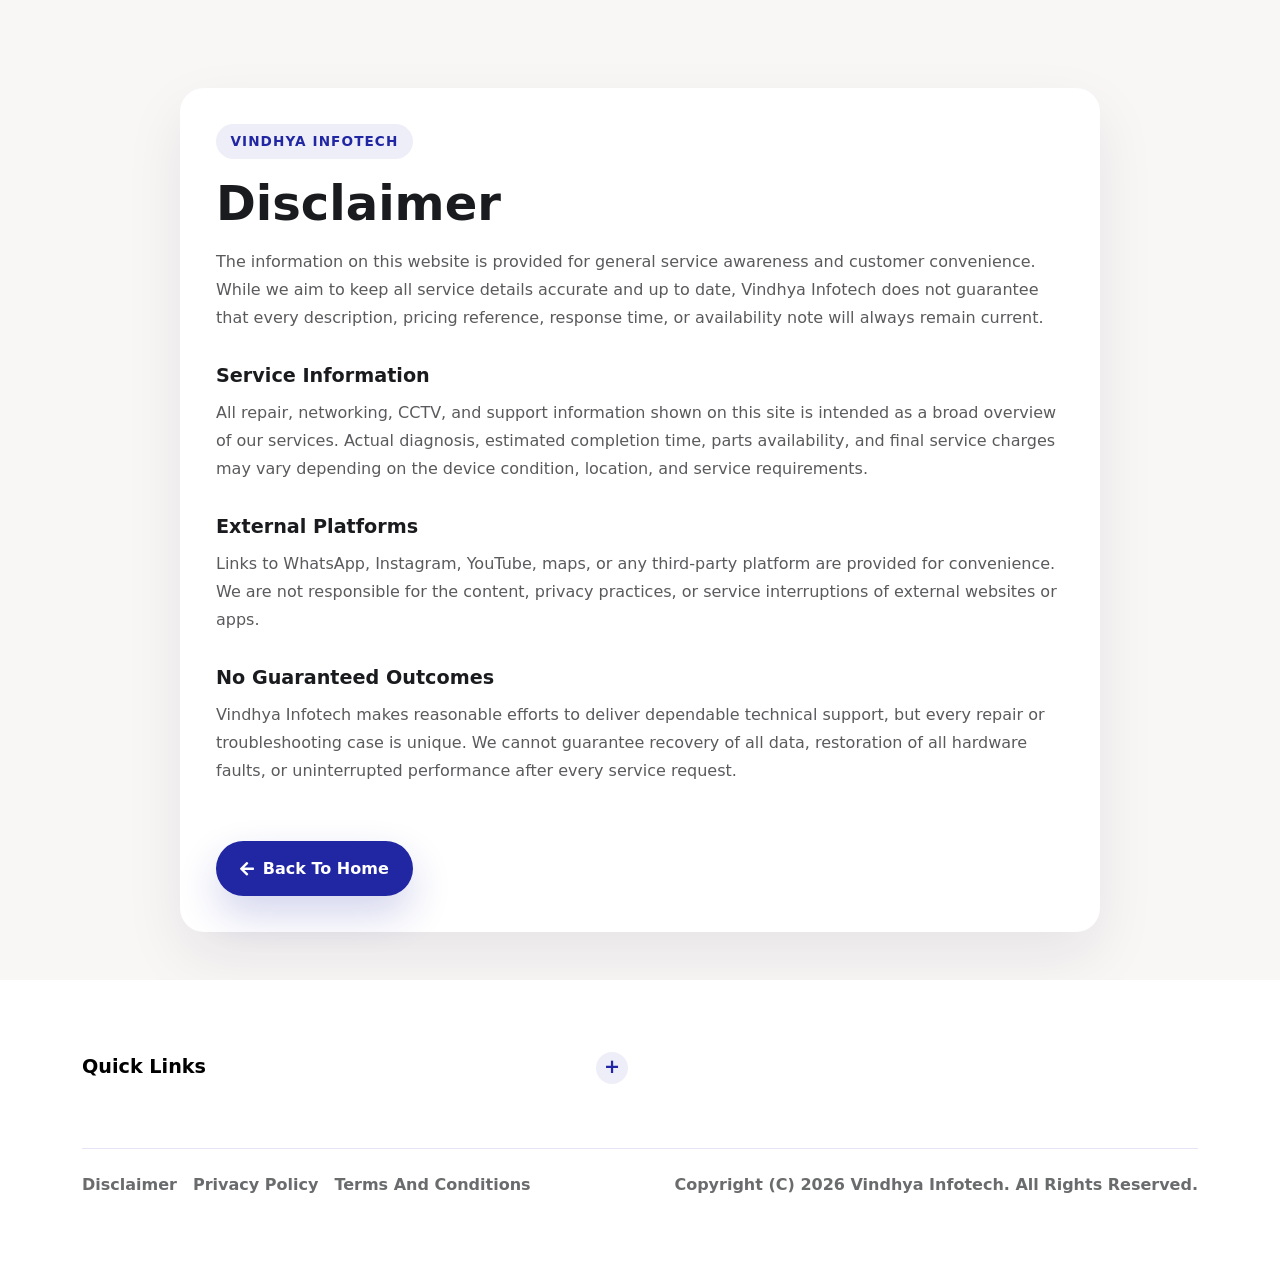
<file: disclaimer.html>
<!DOCTYPE html><html><head><title>Vindhya Infotech | Disclaimer</title><meta charset="utf-8"><meta name="viewport" content="width=device-width, initial-scale=1"><link rel="preconnect" href="https://cdn.jsdelivr.net"><link rel="preconnect" href="https://cdnjs.cloudflare.com"><link href="https://cdn.jsdelivr.net/npm/bootstrap@5.0.2/dist/css/bootstrap.min.css" rel="stylesheet" integrity="sha384-EVSTQN3/azprG1Anm3QDgpJLIm9Nao0Yz1ztcQTwFspd3yD65VohhpuuCOmLASjC" crossorigin="anonymous"><link rel="stylesheet" href="https://pro.fontawesome.com/releases/v5.10.0/css/all.css" integrity="sha384-AYmEC3Yw5cVb3ZcuHtOA93w35dYTsvhLPVnYs9eStHfGJvOvKxVfELGroGkvsg+p" crossorigin="anonymous"><link rel="stylesheet" href="main.css"></head><body><section class="legal-page"><div class="container"><div class="legal-card"><span class="legal-eyebrow">Vindhya Infotech</span><h1 class="legal-title">Disclaimer</h1><p class="legal-copy">The information on this website is provided for general service awareness and customer convenience. While we aim to keep all service details accurate and up to date, Vindhya Infotech does not guarantee that every description, pricing reference, response time, or availability note will always remain current.</p><div class="legal-section"><h2 class="legal-section-title">Service Information</h2><p class="legal-copy">All repair, networking, CCTV, and support information shown on this site is intended as a broad overview of our services. Actual diagnosis, estimated completion time, parts availability, and final service charges may vary depending on the device condition, location, and service requirements.</p></div><div class="legal-section"><h2 class="legal-section-title">External Platforms</h2><p class="legal-copy">Links to WhatsApp, Instagram, YouTube, maps, or any third-party platform are provided for convenience. We are not responsible for the content, privacy practices, or service interruptions of external websites or apps.</p></div><div class="legal-section"><h2 class="legal-section-title">No Guaranteed Outcomes</h2><p class="legal-copy">Vindhya Infotech makes reasonable efforts to deliver dependable technical support, but every repair or troubleshooting case is unique. We cannot guarantee recovery of all data, restoration of all hardware faults, or uninterrupted performance after every service request.</p></div><a class="legal-back" href="index.html"><i class="fas fa-arrow-left"></i><span>back to home</span></a></div></div></section><footer class="footer section-block"><div class="footer-content"><div class="container"><div class="row"><div class="c col-lg-6 col-md-8 col-10 mb-lg-0 mb-5" data-aos="fade-up" data-aos-delay="200"><button class="footer-toggle d-flex align-items-center justify-content-between w-100 mb-3" type="button" id="footerQuickLinksToggle" aria-expanded="false" aria-controls="footerQuickLinksMenu"><span class="footer-title mb-0">quick links</span><span class="footer-toggle-icon">+</span></button><div class="links quick-links is-collapsed" id="footerQuickLinksMenu"><a class="d-block mb-2 footer-link text-muted" href="index.html#home">home</a><a class="d-block mb-2 footer-link text-muted" href="index.html#about">about</a><a class="d-block mb-2 footer-link text-muted" href="index.html#services">services</a><a class="d-block mb-2 footer-link text-muted" href="index.html#gallery">gallery</a><a class="d-block mb-2 footer-link text-muted" href="index.html#reviews">reviews</a><a class="d-block mb-2 footer-link text-muted" href="index.html#contact">contact</a></div></div></div><div class="footer-meta mt-5 pt-4"><div class="footer-meta-links d-flex flex-column flex-md-row justify-content-between align-items-center gap-3"><div class="legal-links d-flex flex-wrap justify-content-center gap-3"><a class="footer-meta-link" href="disclaimer.html">disclaimer</a><a class="footer-meta-link" href="privacy-policy.html">privacy policy</a><a class="footer-meta-link" href="terms-and-conditions.html">terms and conditions</a></div><p class="footer-copy mb-0">Copyright (c) 2026 Vindhya Infotech. All rights reserved.</p></div></div></div></div></footer><script src="./script.js" defer></script></body></html>
</file>
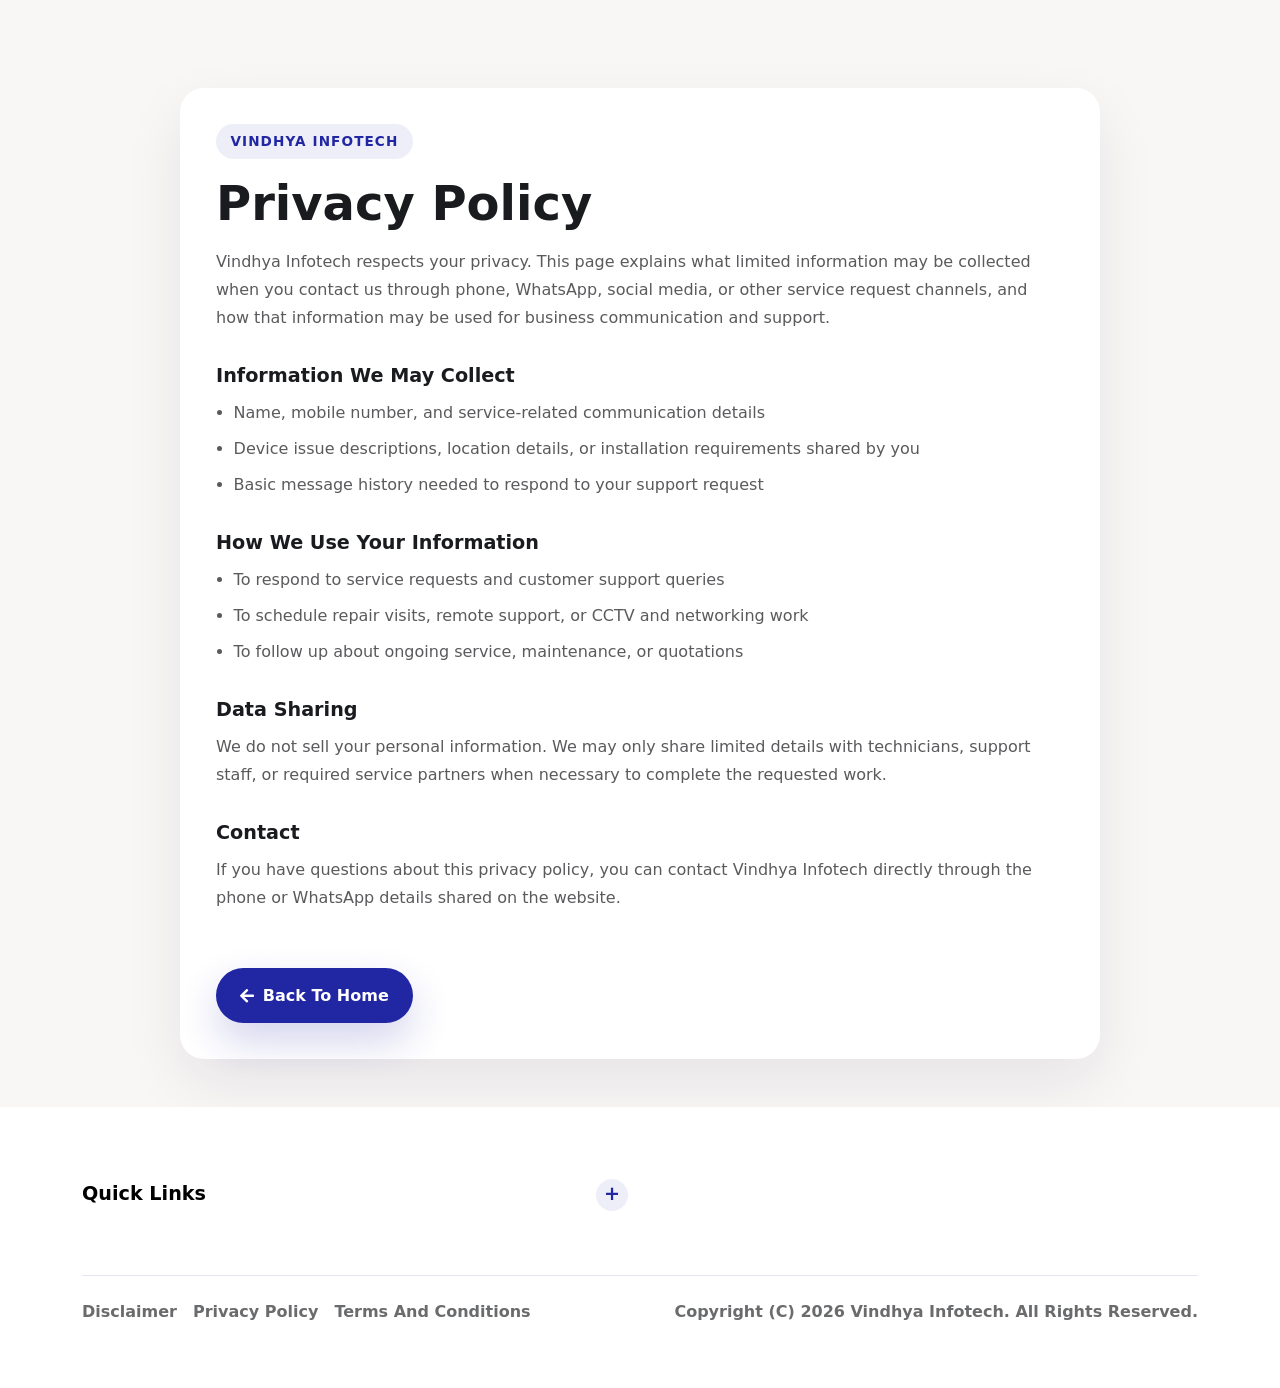
<file: privacy-policy.html>
<!DOCTYPE html><html><head><title>Vindhya Infotech | Privacy Policy</title><meta charset="utf-8"><meta name="viewport" content="width=device-width, initial-scale=1"><link rel="preconnect" href="https://cdn.jsdelivr.net"><link rel="preconnect" href="https://cdnjs.cloudflare.com"><link href="https://cdn.jsdelivr.net/npm/bootstrap@5.0.2/dist/css/bootstrap.min.css" rel="stylesheet" integrity="sha384-EVSTQN3/azprG1Anm3QDgpJLIm9Nao0Yz1ztcQTwFspd3yD65VohhpuuCOmLASjC" crossorigin="anonymous"><link rel="stylesheet" href="https://pro.fontawesome.com/releases/v5.10.0/css/all.css" integrity="sha384-AYmEC3Yw5cVb3ZcuHtOA93w35dYTsvhLPVnYs9eStHfGJvOvKxVfELGroGkvsg+p" crossorigin="anonymous"><link rel="stylesheet" href="main.css"></head><body><section class="legal-page"><div class="container"><div class="legal-card"><span class="legal-eyebrow">Vindhya Infotech</span><h1 class="legal-title">Privacy Policy</h1><p class="legal-copy">Vindhya Infotech respects your privacy. This page explains what limited information may be collected when you contact us through phone, WhatsApp, social media, or other service request channels, and how that information may be used for business communication and support.</p><div class="legal-section"><h2 class="legal-section-title">Information We May Collect</h2><ul class="legal-list"><li>Name, mobile number, and service-related communication details</li><li>Device issue descriptions, location details, or installation requirements shared by you</li><li>Basic message history needed to respond to your support request</li></ul></div><div class="legal-section"><h2 class="legal-section-title">How We Use Your Information</h2><ul class="legal-list"><li>To respond to service requests and customer support queries</li><li>To schedule repair visits, remote support, or CCTV and networking work</li><li>To follow up about ongoing service, maintenance, or quotations</li></ul></div><div class="legal-section"><h2 class="legal-section-title">Data Sharing</h2><p class="legal-copy">We do not sell your personal information. We may only share limited details with technicians, support staff, or required service partners when necessary to complete the requested work.</p></div><div class="legal-section"><h2 class="legal-section-title">Contact</h2><p class="legal-copy">If you have questions about this privacy policy, you can contact Vindhya Infotech directly through the phone or WhatsApp details shared on the website.</p></div><a class="legal-back" href="index.html"><i class="fas fa-arrow-left"></i><span>back to home</span></a></div></div></section><footer class="footer section-block"><div class="footer-content"><div class="container"><div class="row"><div class="c col-lg-6 col-md-8 col-10 mb-lg-0 mb-5" data-aos="fade-up" data-aos-delay="200"><button class="footer-toggle d-flex align-items-center justify-content-between w-100 mb-3" type="button" id="footerQuickLinksToggle" aria-expanded="false" aria-controls="footerQuickLinksMenu"><span class="footer-title mb-0">quick links</span><span class="footer-toggle-icon">+</span></button><div class="links quick-links is-collapsed" id="footerQuickLinksMenu"><a class="d-block mb-2 footer-link text-muted" href="index.html#home">home</a><a class="d-block mb-2 footer-link text-muted" href="index.html#about">about</a><a class="d-block mb-2 footer-link text-muted" href="index.html#services">services</a><a class="d-block mb-2 footer-link text-muted" href="index.html#gallery">gallery</a><a class="d-block mb-2 footer-link text-muted" href="index.html#reviews">reviews</a><a class="d-block mb-2 footer-link text-muted" href="index.html#contact">contact</a></div></div></div><div class="footer-meta mt-5 pt-4"><div class="footer-meta-links d-flex flex-column flex-md-row justify-content-between align-items-center gap-3"><div class="legal-links d-flex flex-wrap justify-content-center gap-3"><a class="footer-meta-link" href="disclaimer.html">disclaimer</a><a class="footer-meta-link" href="privacy-policy.html">privacy policy</a><a class="footer-meta-link" href="terms-and-conditions.html">terms and conditions</a></div><p class="footer-copy mb-0">Copyright (c) 2026 Vindhya Infotech. All rights reserved.</p></div></div></div></div></footer><script src="./script.js" defer></script></body></html>
</file>
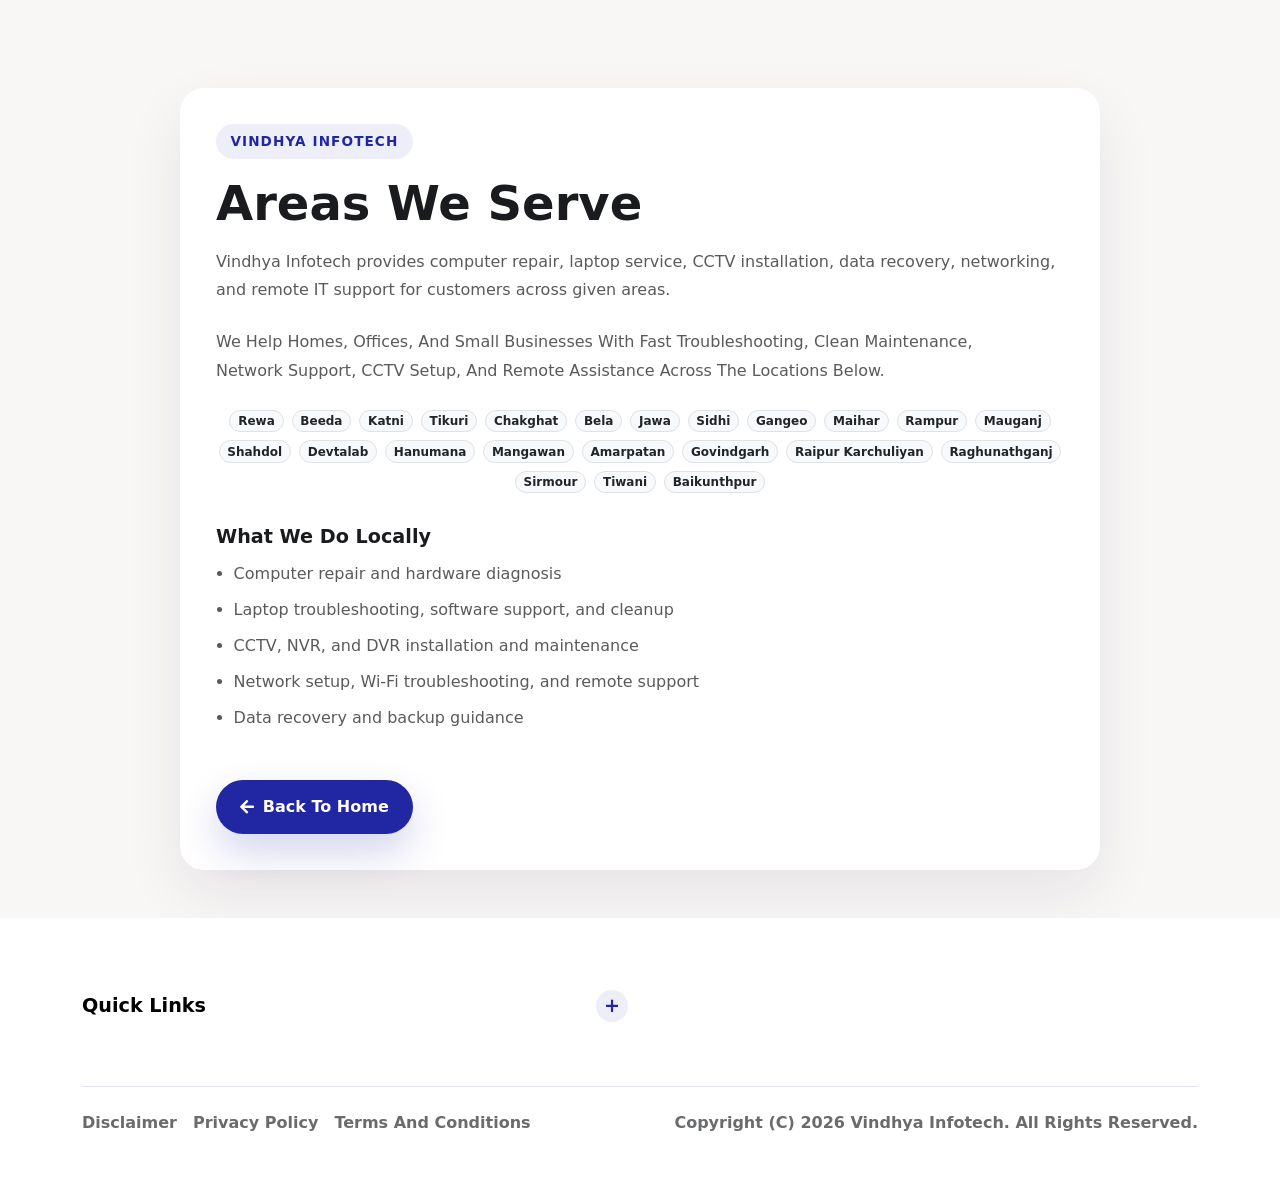
<file: service-areas.html>
<!DOCTYPE html>
<html lang="en">
<head>
  <meta charset="utf-8">
  <meta name="viewport" content="width=device-width, initial-scale=1">
  <title>Vindhya Infotech | Areas We Serve in Madhya Pradesh</title>
  <meta name="description" content="Vindhya Infotech provides computer repair, laptop service, CCTV installation, data recovery, networking, and remote IT support across given area.">
  <meta name="keywords" content="computer repair Rewa, laptop service Sidhi, CCTV installation Katni, data recovery Mauganj, remote IT support Shahdol, local computer repair Madhya Pradesh">
  <meta name="geo.region" content="IN-MP">
  <meta name="geo.placename" content="Rewa, Madhya Pradesh, India">
  <link rel="canonical" href="https://www.vindhyainfotech.in/service-areas.html">
  <link rel="preconnect" href="https://cdn.jsdelivr.net">
  <link rel="preconnect" href="https://cdnjs.cloudflare.com">
  <link href="https://cdn.jsdelivr.net/npm/bootstrap@5.0.2/dist/css/bootstrap.min.css" rel="stylesheet" integrity="sha384-EVSTQN3/azprG1Anm3QDgpJLIm9Nao0Yz1ztcQTwFspd3yD65VohhpuuCOmLASjC" crossorigin="anonymous">
  <link rel="stylesheet" href="https://pro.fontawesome.com/releases/v5.10.0/css/all.css" integrity="sha384-AYmEC3Yw5cVb3ZcuHtOA93w35dYTsvhLPVnYs9eStHfGJvOvKxVfELGroGkvsg+p" crossorigin="anonymous">
  <link rel="stylesheet" href="main.css">
</head>
<body>
  <section class="legal-page service-areas-page">
    <div class="container">
      <div class="legal-card">
        <span class="legal-eyebrow">Vindhya Infotech</span>
        <h1 class="legal-title">Areas We Serve</h1>
        <p class="legal-copy">Vindhya Infotech provides computer repair, laptop service, CCTV installation, data recovery, networking, and remote IT support for customers across given areas.</p>
        <p class="service-areas-copy mb-4">We help homes, offices, and small businesses with fast troubleshooting, clean maintenance, network support, CCTV setup, and remote assistance across the locations below.</p>
        <div class="d-flex flex-wrap justify-content-center gap-2">
          <span class="badge rounded-pill bg-light text-dark border">Rewa</span>
          <span class="badge rounded-pill bg-light text-dark border">Beeda</span>
          <span class="badge rounded-pill bg-light text-dark border">Katni</span>
          <span class="badge rounded-pill bg-light text-dark border">Tikuri</span>
          <span class="badge rounded-pill bg-light text-dark border">Chakghat</span>
          <span class="badge rounded-pill bg-light text-dark border">Bela</span>
          <span class="badge rounded-pill bg-light text-dark border">Jawa</span>
          <span class="badge rounded-pill bg-light text-dark border">Sidhi</span>
          <span class="badge rounded-pill bg-light text-dark border">Gangeo</span>
          <span class="badge rounded-pill bg-light text-dark border">Maihar</span>
          <span class="badge rounded-pill bg-light text-dark border">Rampur</span>
          <span class="badge rounded-pill bg-light text-dark border">Mauganj</span>
          <span class="badge rounded-pill bg-light text-dark border">Shahdol</span>
          <span class="badge rounded-pill bg-light text-dark border">Devtalab</span>
          <span class="badge rounded-pill bg-light text-dark border">Hanumana</span>
          <span class="badge rounded-pill bg-light text-dark border">Mangawan</span>
          <span class="badge rounded-pill bg-light text-dark border">Amarpatan</span>
          <span class="badge rounded-pill bg-light text-dark border">Govindgarh</span>
          <span class="badge rounded-pill bg-light text-dark border">Raipur Karchuliyan</span>
          <span class="badge rounded-pill bg-light text-dark border">Raghunathganj</span>
	  <span class="badge rounded-pill bg-light text-dark border">Sirmour</span>
	  <span class="badge rounded-pill bg-light text-dark border">tiwani</span>
	  <span class="badge rounded-pill bg-light text-dark border">baikunthpur</span>
        </div>
        <div class="legal-section">
          <h2 class="legal-section-title">What We Do Locally</h2>
          <ul class="legal-list">
            <li>Computer repair and hardware diagnosis</li>
            <li>Laptop troubleshooting, software support, and cleanup</li>
            <li>CCTV, NVR, and DVR installation and maintenance</li>
            <li>Network setup, Wi-Fi troubleshooting, and remote support</li>
            <li>Data recovery and backup guidance</li>
          </ul>
        </div>
        <a class="legal-back" href="index.html"><i class="fas fa-arrow-left"></i><span>back to home</span></a>
      </div>
    </div>
  </section>
  <footer class="footer section-block">
    <div class="footer-content">
      <div class="container">
        <div class="row">
          <div class="c col-lg-6 col-md-8 col-10 mb-lg-0 mb-5" data-aos="fade-up" data-aos-delay="200">
            <button class="footer-toggle d-flex align-items-center justify-content-between w-100 mb-3" type="button" id="footerQuickLinksToggle" aria-expanded="false" aria-controls="footerQuickLinksMenu"><span class="footer-title mb-0">quick links</span><span class="footer-toggle-icon">+</span></button>
            <div class="links quick-links is-collapsed" id="footerQuickLinksMenu">
              <a class="d-block mb-2 footer-link text-muted" href="index.html#home">home</a>
              <a class="d-block mb-2 footer-link text-muted" href="index.html#about">about</a>
              <a class="d-block mb-2 footer-link text-muted" href="index.html#services">services</a>
              <a class="d-block mb-2 footer-link text-muted" href="service-areas.html">service areas</a>
              <a class="d-block mb-2 footer-link text-muted" href="index.html#gallery">gallery</a>
              <a class="d-block mb-2 footer-link text-muted" href="index.html#reviews">reviews</a>
              <a class="d-block mb-2 footer-link text-muted" href="index.html#contact">contact</a>
            </div>
          </div>
        </div>
        <div class="footer-meta mt-5 pt-4">
          <div class="footer-meta-links d-flex flex-column flex-md-row justify-content-between align-items-center gap-3">
            <div class="legal-links d-flex flex-wrap justify-content-center gap-3">
              <a class="footer-meta-link" href="disclaimer.html">disclaimer</a>
              <a class="footer-meta-link" href="privacy-policy.html">privacy policy</a>
              <a class="footer-meta-link" href="terms-and-conditions.html">terms and conditions</a>
            </div>
            <p class="footer-copy mb-0">Copyright (c) 2026 Vindhya Infotech. All rights reserved.</p>
          </div>
        </div>
      </div>
    </div>
  </footer>
  <script src="./script.js" defer></script>
</body>
</html>
</file>
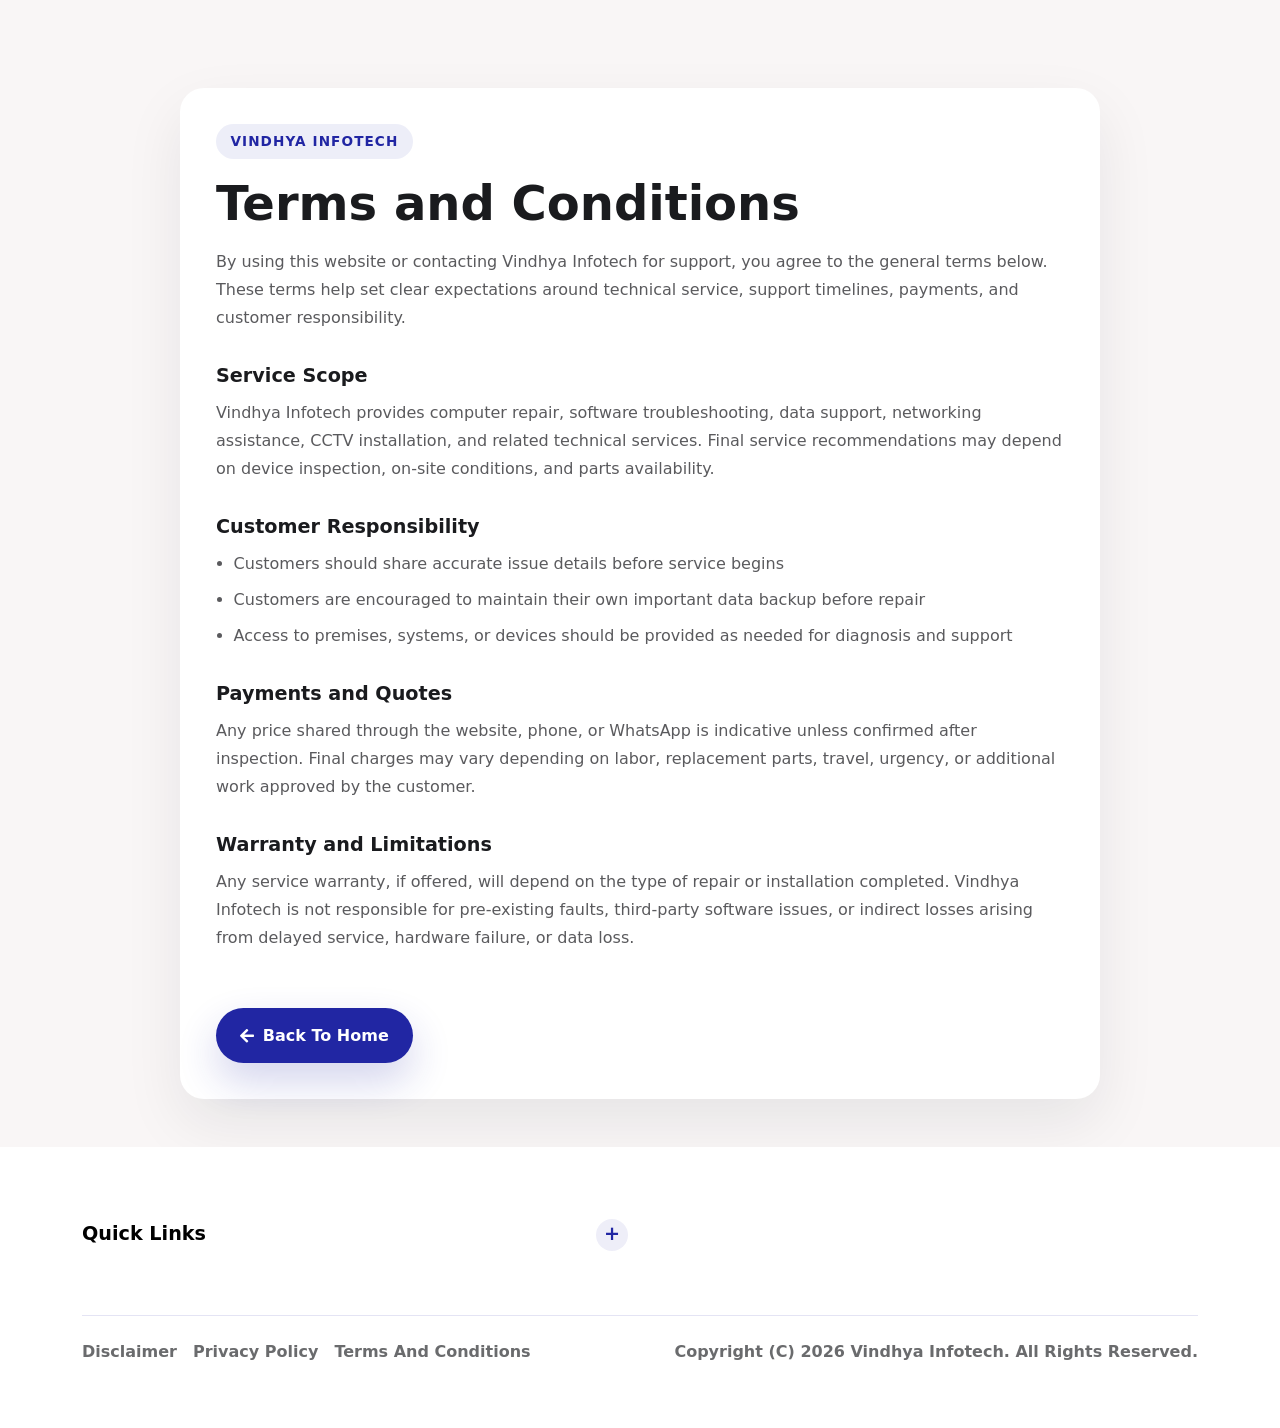
<file: terms-and-conditions.html>
<!DOCTYPE html><html><head><title>Vindhya Infotech | Terms and Conditions</title><meta charset="utf-8"><meta name="viewport" content="width=device-width, initial-scale=1"><link rel="preconnect" href="https://cdn.jsdelivr.net"><link rel="preconnect" href="https://cdnjs.cloudflare.com"><link href="https://cdn.jsdelivr.net/npm/bootstrap@5.0.2/dist/css/bootstrap.min.css" rel="stylesheet" integrity="sha384-EVSTQN3/azprG1Anm3QDgpJLIm9Nao0Yz1ztcQTwFspd3yD65VohhpuuCOmLASjC" crossorigin="anonymous"><link rel="stylesheet" href="https://pro.fontawesome.com/releases/v5.10.0/css/all.css" integrity="sha384-AYmEC3Yw5cVb3ZcuHtOA93w35dYTsvhLPVnYs9eStHfGJvOvKxVfELGroGkvsg+p" crossorigin="anonymous"><link rel="stylesheet" href="main.css"></head><body><section class="legal-page"><div class="container"><div class="legal-card"><span class="legal-eyebrow">Vindhya Infotech</span><h1 class="legal-title">Terms and Conditions</h1><p class="legal-copy">By using this website or contacting Vindhya Infotech for support, you agree to the general terms below. These terms help set clear expectations around technical service, support timelines, payments, and customer responsibility.</p><div class="legal-section"><h2 class="legal-section-title">Service Scope</h2><p class="legal-copy">Vindhya Infotech provides computer repair, software troubleshooting, data support, networking assistance, CCTV installation, and related technical services. Final service recommendations may depend on device inspection, on-site conditions, and parts availability.</p></div><div class="legal-section"><h2 class="legal-section-title">Customer Responsibility</h2><ul class="legal-list"><li>Customers should share accurate issue details before service begins</li><li>Customers are encouraged to maintain their own important data backup before repair</li><li>Access to premises, systems, or devices should be provided as needed for diagnosis and support</li></ul></div><div class="legal-section"><h2 class="legal-section-title">Payments and Quotes</h2><p class="legal-copy">Any price shared through the website, phone, or WhatsApp is indicative unless confirmed after inspection. Final charges may vary depending on labor, replacement parts, travel, urgency, or additional work approved by the customer.</p></div><div class="legal-section"><h2 class="legal-section-title">Warranty and Limitations</h2><p class="legal-copy">Any service warranty, if offered, will depend on the type of repair or installation completed. Vindhya Infotech is not responsible for pre-existing faults, third-party software issues, or indirect losses arising from delayed service, hardware failure, or data loss.</p></div><a class="legal-back" href="index.html"><i class="fas fa-arrow-left"></i><span>back to home</span></a></div></div></section><footer class="footer section-block"><div class="footer-content"><div class="container"><div class="row"><div class="c col-lg-6 col-md-8 col-10 mb-lg-0 mb-5" data-aos="fade-up" data-aos-delay="200"><button class="footer-toggle d-flex align-items-center justify-content-between w-100 mb-3" type="button" id="footerQuickLinksToggle" aria-expanded="false" aria-controls="footerQuickLinksMenu"><span class="footer-title mb-0">quick links</span><span class="footer-toggle-icon">+</span></button><div class="links quick-links is-collapsed" id="footerQuickLinksMenu"><a class="d-block mb-2 footer-link text-muted" href="index.html#home">home</a><a class="d-block mb-2 footer-link text-muted" href="index.html#about">about</a><a class="d-block mb-2 footer-link text-muted" href="index.html#services">services</a><a class="d-block mb-2 footer-link text-muted" href="index.html#gallery">gallery</a><a class="d-block mb-2 footer-link text-muted" href="index.html#reviews">reviews</a><a class="d-block mb-2 footer-link text-muted" href="index.html#contact">contact</a></div></div></div><div class="footer-meta mt-5 pt-4"><div class="footer-meta-links d-flex flex-column flex-md-row justify-content-between align-items-center gap-3"><div class="legal-links d-flex flex-wrap justify-content-center gap-3"><a class="footer-meta-link" href="disclaimer.html">disclaimer</a><a class="footer-meta-link" href="privacy-policy.html">privacy policy</a><a class="footer-meta-link" href="terms-and-conditions.html">terms and conditions</a></div><p class="footer-copy mb-0">Copyright (c) 2026 Vindhya Infotech. All rights reserved.</p></div></div></div></div></footer><script src="./script.js" defer></script></body></html>
</file>
<file: main.css>
@media (max-width:992px){.section-block{padding:3.25rem 0}.hero{padding:6.5rem 0 3.5rem}.hero .container .hero-content{min-height:auto}.hero .container .hero-content .content .hero-stats .hero-stat{min-width:135px}.header .header-content .container .header-navbar .right-side{display:none}.hero .container .hero-content .content{font-size:2rem}.about .about-content .container .row .c .right-side .about-desc{font-size:.9rem;line-height:1.5rem}.about .about-content .container .row .c .right-side .about-title{font-size:1.5rem}}@media (max-width:768px){.section-block{padding:2.75rem 0}.hero{padding:6.75rem 0 3rem}.hero .container .hero-content .content{font-size:1.5rem}.hero .container .hero-content .content .hero-copy{font-size:.95rem;line-height:1.65rem}.hero .container .hero-content .content .hero-stats{gap:.75rem!important;margin-top:2rem!important}.hero .container .hero-content .content .hero-stats .hero-stat{min-width:calc(50% - .75rem);padding:.9rem 1rem}.hero .container .hero-content .content .btn-down{margin-top:1.5rem}.about .about-content .container .row .c .right-side .about-desc{font-size:1rem}.righted-header{width:50%}}@media (max-width:576px){.hero{padding:6.5rem 0 2.75rem}.hero .container .hero-content .content .hero-stats .hero-stat{min-width:100%}}@keyframes animation-down{0%{opacity:1;transform:scale(1)}100%{opacity:.1;transform:scale(.5);transform:translateY(10px)}}*{margin:0;padding:0;-webkit-box-sizing:border-box;box-sizing:border-box;text-transform:capitalize;list-style:none}html{scroll-behavior:smooth}div[id],footer[id],section[id]{scroll-margin-top:96px}a{text-decoration:none;color:#000;font-weight:bolder;-webkit-transition:color .25s ease,opacity .25s ease,background-color .25s ease,-webkit-transform .25s ease,-webkit-box-shadow .25s ease;transition:color .25s ease,opacity .25s ease,background-color .25s ease,-webkit-transform .25s ease,-webkit-box-shadow .25s ease;transition:color .25s ease,opacity .25s ease,transform .25s ease,background-color .25s ease,box-shadow .25s ease;transition:color .25s ease,opacity .25s ease,transform .25s ease,background-color .25s ease,box-shadow .25s ease,-webkit-transform .25s ease,-webkit-box-shadow .25s ease}body{background-color:#f9f6f6;position:relative;overflow-x:hidden}body.menu-open{overflow:hidden}.header-anchor{color:#f9f6f6}.header-anchor:hover{color:#2126a3}.section-title{font-weight:900;color:#1a1b1e;margin-bottom:2.5rem!important}.section-block{padding:4rem 0}.section-block:first-of-type{padding-top:4.5rem}img{max-width:100%;height:auto}.bar,.btn,.card,.hero-stat,button,input,textarea{-webkit-transition:background-color .25s ease,color .25s ease,border-color .25s ease,-webkit-transform .25s ease,-webkit-box-shadow .25s ease;transition:background-color .25s ease,color .25s ease,border-color .25s ease,-webkit-transform .25s ease,-webkit-box-shadow .25s ease;transition:transform .25s ease,box-shadow .25s ease,background-color .25s ease,color .25s ease,border-color .25s ease;transition:transform .25s ease,box-shadow .25s ease,background-color .25s ease,color .25s ease,border-color .25s ease,-webkit-transform .25s ease,-webkit-box-shadow .25s ease}.page-progress{position:fixed;right:1.25rem;bottom:1.25rem;width:4rem;height:4rem;display:-webkit-inline-box;display:-ms-inline-flexbox;display:inline-flex;-webkit-box-align:center;-ms-flex-align:center;align-items:center;-webkit-box-pack:center;-ms-flex-pack:center;justify-content:center;border:0;border-radius:50%;background:0 0;z-index:10040;cursor:pointer}.page-progress .page-progress-ring{position:absolute;inset:0;border-radius:50%;background:conic-gradient(#2126a3 0deg,rgba(33,38,163,.16) 0deg)}.page-progress .page-progress-label{width:3rem;height:3rem;display:-webkit-inline-box;display:-ms-inline-flexbox;display:inline-flex;-webkit-box-align:center;-ms-flex-align:center;align-items:center;-webkit-box-pack:center;-ms-flex-pack:center;justify-content:center;border-radius:50%;background-color:#111827;position:relative;z-index:1;-webkit-box-shadow:0 18px 40px rgba(17,24,39,.28);box-shadow:0 18px 40px rgba(17,24,39,.28)}.page-progress .page-progress-label i{color:#fff;font-size:1rem;line-height:1}.page-progress:hover .page-progress-label{-webkit-transform:translateY(-4px) scale(1.03);transform:translateY(-4px) scale(1.03);-webkit-box-shadow:0 22px 45px rgba(17,24,39,.34);box-shadow:0 22px 45px rgba(17,24,39,.34)}.legal-page{min-height:100vh;padding:5.5rem 0 3rem}.legal-page .legal-card{max-width:920px;margin:0 auto;padding:2.25rem;border-radius:1.5rem;background-color:#fff;-webkit-box-shadow:0 24px 60px rgba(17,24,39,.08);box-shadow:0 24px 60px rgba(17,24,39,.08)}.legal-page .legal-eyebrow{display:inline-block;margin-bottom:1rem;padding:.45rem .9rem;border-radius:999px;background-color:rgba(33,38,163,.08);color:#2126a3;font-size:.85rem;font-weight:800;letter-spacing:.08em;text-transform:uppercase}.legal-page .legal-title{margin-bottom:1rem;font-size:clamp(2rem,4vw,3rem);font-weight:900;color:#1a1b1e;text-transform:none}.legal-page .legal-copy{margin-bottom:1.5rem;color:rgba(26,27,30,.72);line-height:1.75;text-transform:none}.legal-page .legal-section{margin-top:2rem}.legal-page .legal-section-title{margin-bottom:.75rem;font-size:1.2rem;font-weight:800;color:#1a1b1e;text-transform:none}.legal-page .legal-list{padding-left:1.1rem;color:rgba(26,27,30,.72);line-height:1.75}.legal-page .legal-list li{margin-bottom:.5rem;list-style:disc;text-transform:none}.legal-page .legal-back{display:-webkit-inline-box;display:-ms-inline-flexbox;display:inline-flex;-webkit-box-align:center;-ms-flex-align:center;align-items:center;gap:.55rem;margin-top:2rem;padding:.95rem 1.5rem;border-radius:999px;background-color:#2126a3;color:#fff;-webkit-box-shadow:0 18px 40px rgba(33,38,163,.2);box-shadow:0 18px 40px rgba(33,38,163,.2)}@media (max-width:992px){.section-block{padding:3.25rem 0}.hero{padding:6.5rem 0 3.5rem}.hero .container .hero-content{min-height:auto}.hero .container .hero-content .content .hero-stats .hero-stat{min-width:135px}.header .header-content .container .header-navbar .right-side{display:none}.hero .container .hero-content .content{font-size:2rem}.about .about-content .container .row .c .right-side .about-desc{font-size:.9rem;line-height:1.5rem}.about .about-content .container .row .c .right-side .about-title{font-size:1.5rem}}@media (max-width:768px){.section-block{padding:2.75rem 0}.hero{padding:6.75rem 0 3rem}.hero .container .hero-content .content{font-size:1.5rem}.hero .container .hero-content .content .hero-copy{font-size:.95rem;line-height:1.65rem}.hero .container .hero-content .content .hero-stats{gap:.75rem!important;margin-top:2rem!important}.hero .container .hero-content .content .hero-stats .hero-stat{min-width:calc(50% - .75rem);padding:.9rem 1rem}.hero .container .hero-content .content .btn-down{margin-top:1.5rem}.about .about-content .container .row .c .right-side .about-desc{font-size:1rem}.righted-header{width:50%}}@media (max-width:576px){.hero{padding:6.5rem 0 2.75rem}.hero .container .hero-content .content .hero-stats .hero-stat{min-width:100%}}@keyframes animation-down{0%{opacity:1;transform:scale(1)}100%{opacity:.1;transform:scale(.5);transform:translateY(10px)}}.section-about .about-content .container .row .c .right-side .about-title{font-size:2rem;font-weight:bolder;color:grey;padding-top:10px}.section-about .about-content .container .row .c .right-side .about-desc{line-height:1.8rem;font-weight:700;background-color:#2126a3;font-size:1.05rem;color:#fff}@media (max-width:992px){.section-block{padding:3.25rem 0}.hero{padding:6.5rem 0 3.5rem}.hero .container .hero-content{min-height:auto}.hero .container .hero-content .content .hero-stats .hero-stat{min-width:135px}.header .header-content .container .header-navbar .right-side{display:none}.hero .container .hero-content .content{font-size:2rem}.about .about-content .container .row .c .right-side .about-desc{font-size:.9rem;line-height:1.5rem}.about .about-content .container .row .c .right-side .about-title{font-size:1.5rem}}@media (max-width:768px){.section-block{padding:2.75rem 0}.hero{padding:6.75rem 0 3rem}.hero .container .hero-content .content{font-size:1.5rem}.hero .container .hero-content .content .hero-copy{font-size:.95rem;line-height:1.65rem}.hero .container .hero-content .content .hero-stats{gap:.75rem!important;margin-top:2rem!important}.hero .container .hero-content .content .hero-stats .hero-stat{min-width:calc(50% - .75rem);padding:.9rem 1rem}.hero .container .hero-content .content .btn-down{margin-top:1.5rem}.about .about-content .container .row .c .right-side .about-desc{font-size:1rem}.righted-header{width:50%}}@media (max-width:576px){.hero{padding:6.5rem 0 2.75rem}.hero .container .hero-content .content .hero-stats .hero-stat{min-width:100%}}@keyframes animation-down{0%{opacity:1;transform:scale(1)}100%{opacity:.1;transform:scale(.5);transform:translateY(10px)}}.section-contact .contact-content .container .row .c .contact-card{border-radius:1.3rem;background:-webkit-gradient(linear,left top,left bottom,from(rgba(33,38,163,.05)),to(rgba(33,38,163,.02)));background:linear-gradient(180deg,rgba(33,38,163,.05),rgba(33,38,163,.02));border:1px solid rgba(33,38,163,.1);-webkit-box-shadow:0 20px 45px rgba(33,38,163,.08);box-shadow:0 20px 45px rgba(33,38,163,.08)}.section-contact .contact-content .container .row .c .contact-card .contact-eyebrow{font-weight:700;font-size:.9rem;letter-spacing:.08em;text-transform:uppercase;color:#2126a3}.section-contact .contact-content .container .row .c .contact-card .contact-title{font-size:2rem;font-weight:900;color:#1a1b1e;line-height:1.3}.section-contact .contact-content .container .row .c .contact-card .contact-copy{color:rgba(26,27,30,.72);line-height:1.8rem}.section-contact .contact-content .container .row .c .contact-card .contact-actions .contact-action{min-width:11rem;font-weight:700;border-radius:999px}.section-contact .contact-content .container .row .c .contact-card .contact-points p{color:rgba(26,27,30,.76);line-height:1.7rem}.section-contact .contact-content .container .row .c .contact-card .contact-points .fas{color:#16a34a}@media (max-width:992px){.section-block{padding:3.25rem 0}.hero{padding:6.5rem 0 3.5rem}.hero .container .hero-content{min-height:auto}.hero .container .hero-content .content .hero-stats .hero-stat{min-width:135px}.header .header-content .container .header-navbar .right-side{display:none}.hero .container .hero-content .content{font-size:2rem}.about .about-content .container .row .c .right-side .about-desc{font-size:.9rem;line-height:1.5rem}.about .about-content .container .row .c .right-side .about-title{font-size:1.5rem}}@media (max-width:768px){.section-block{padding:2.75rem 0}.hero{padding:6.75rem 0 3rem}.hero .container .hero-content .content{font-size:1.5rem}.hero .container .hero-content .content .hero-copy{font-size:.95rem;line-height:1.65rem}.hero .container .hero-content .content .hero-stats{gap:.75rem!important;margin-top:2rem!important}.hero .container .hero-content .content .hero-stats .hero-stat{min-width:calc(50% - .75rem);padding:.9rem 1rem}.hero .container .hero-content .content .btn-down{margin-top:1.5rem}.about .about-content .container .row .c .right-side .about-desc{font-size:1rem}.righted-header{width:50%}}@media (max-width:576px){.hero{padding:6.5rem 0 2.75rem}.hero .container .hero-content .content .hero-stats .hero-stat{min-width:100%}}@keyframes animation-down{0%{opacity:1;transform:scale(1)}100%{opacity:.1;transform:scale(.5);transform:translateY(10px)}}.footer{background-color:#fff}.footer .footer-content .container .row .c .footer-toggle{padding:0;border:0;background:0 0;text-align:left}.footer .footer-content .container .row .c .footer-toggle .footer-toggle-icon{width:2rem;height:2rem;display:-webkit-inline-box;display:-ms-inline-flexbox;display:inline-flex;-webkit-box-align:center;-ms-flex-align:center;align-items:center;-webkit-box-pack:center;-ms-flex-pack:center;justify-content:center;border-radius:50%;background-color:rgba(33,38,163,.08);color:#2126a3;font-size:1.2rem;font-weight:700}.footer .footer-content .container .row .c .footer-title{font-weight:900;font-size:1.2rem}.footer .footer-content .container .row .c .links{max-height:280px;overflow:hidden;-webkit-transition:max-height .3s ease,opacity .3s ease;transition:max-height .3s ease,opacity .3s ease}.footer .footer-content .container .row .c .links.is-collapsed{max-height:0;opacity:0}.footer .footer-content .container .row .c .links a{font-weight:700}.footer .footer-meta{border-top:1px solid rgba(33,38,163,.12)}.footer .footer-meta .legal-links{row-gap:.75rem}.footer .footer-meta .footer-meta-link{color:rgba(26,27,30,.65);font-weight:700}.footer .footer-meta .footer-copy{color:rgba(26,27,30,.65);font-weight:600;text-align:center}.section-gallery .gallery-content .container .row .c{overflow:hidden;cursor:pointer}.section-gallery .gallery-content .container .row .c img{width:100%;-webkit-transition:-webkit-transform .5s ease,-webkit-filter .5s ease;transition:-webkit-transform .5s ease,-webkit-filter .5s ease;transition:transform .5s ease,filter .5s ease;transition:transform .5s ease,filter .5s ease,-webkit-transform .5s ease,-webkit-filter .5s ease}.section-gallery .gallery-content .container .row .c:hover img{-webkit-transform:scale(1.08);transform:scale(1.08);-webkit-filter:saturate(1.1);filter:saturate(1.1)}@media (max-width:992px){.section-block{padding:3.25rem 0}.hero{padding:6.5rem 0 3.5rem}.hero .container .hero-content{min-height:auto}.hero .container .hero-content .content .hero-stats .hero-stat{min-width:135px}.header .header-content .container .header-navbar .right-side{display:none}.hero .container .hero-content .content{font-size:2rem}.about .about-content .container .row .c .right-side .about-desc{font-size:.9rem;line-height:1.5rem}.about .about-content .container .row .c .right-side .about-title{font-size:1.5rem}}@media (max-width:768px){.section-block{padding:2.75rem 0}.hero{padding:6.75rem 0 3rem}.hero .container .hero-content .content{font-size:1.5rem}.hero .container .hero-content .content .hero-copy{font-size:.95rem;line-height:1.65rem}.hero .container .hero-content .content .hero-stats{gap:.75rem!important;margin-top:2rem!important}.hero .container .hero-content .content .hero-stats .hero-stat{min-width:calc(50% - .75rem);padding:.9rem 1rem}.hero .container .hero-content .content .btn-down{margin-top:1.5rem}.about .about-content .container .row .c .right-side .about-desc{font-size:1rem}.righted-header{width:50%}}@media (max-width:576px){.hero{padding:6.5rem 0 2.75rem}.hero .container .hero-content .content .hero-stats .hero-stat{min-width:100%}}@keyframes animation-down{0%{opacity:1;transform:scale(1)}100%{opacity:.1;transform:scale(.5);transform:translateY(10px)}}.hero{background-image:url(images/hero.jpg);background-image:-webkit-image-set(url(images/hero.webp) 1x,url(images/hero.jpg) 1x);background-image:image-set(url(images/hero.webp) type("image/webp") 1x,url(images/hero.jpg) type("image/jpeg") 1x);background-size:cover;background-position:center;overflow:hidden;display:-webkit-box;display:-ms-flexbox;display:flex;-webkit-box-align:center;-ms-flex-align:center;align-items:center;padding:6rem 0 4rem}.hero:before{position:absolute;content:"";left:0;top:0;right:0;bottom:0;background-color:rgba(0,0,0,.8)}.hero .container{position:relative;z-index:1;width:100%}.hero .container .hero-content{min-height:calc(100vh - 10rem)}.hero .container .hero-content .content{font-size:3rem;position:relative;z-index:1;max-width:760px}.hero .container .hero-content .content .hero-title{color:#fff8e8;text-shadow:0 3px 18px rgba(15,23,42,.28),0 1px 0 rgba(15,23,42,.2);font-weight:bolder;line-height:1.15}.hero .container .hero-content .content .hero-title span{color:#ffe3b3}.hero .container .hero-content .content .hero-copy{color:rgba(249,246,246,.82);font-size:1.05rem;max-width:640px;line-height:1.8rem}.hero .container .hero-content .content .hero-actions .hero-btn{border-radius:999px;font-size:1rem;font-weight:700;letter-spacing:.02em;-webkit-box-shadow:0 18px 45px rgba(33,38,163,.25);box-shadow:0 18px 45px rgba(33,38,163,.25)}.hero .container .hero-content .content .hero-actions .hero-btn:hover{-webkit-transform:translateY(-3px);transform:translateY(-3px)}.hero .container .hero-content .content .hero-actions .hero-btn.secondary{-webkit-box-shadow:none;box-shadow:none}.hero .container .hero-content .content .hero-stats .hero-stat{display:-webkit-box;display:-ms-flexbox;display:flex;-webkit-box-orient:vertical;-webkit-box-direction:normal;-ms-flex-direction:column;flex-direction:column;gap:.25rem;min-width:150px;padding:1rem 1.25rem;border-radius:1rem;background-color:rgba(255,255,255,.08);border:1px solid rgba(255,255,255,.14);-webkit-backdrop-filter:blur(10px);backdrop-filter:blur(10px)}.hero .container .hero-content .content .hero-stats .hero-stat strong{color:#f9f6f6;font-size:1.1rem}.hero .container .hero-content .content .hero-stats .hero-stat span{color:rgba(249,246,246,.7);font-size:.95rem}.hero .container .hero-content .content .hero-stats .hero-stat:hover{-webkit-transform:translateY(-4px);transform:translateY(-4px);background-color:rgba(255,255,255,.14)}.hero .container .hero-content .content .btn-down{color:#f9f6f6;display:-webkit-inline-box;display:-ms-inline-flexbox;display:inline-flex;margin-top:2rem}.hero .container .hero-content .content .btn-down i{-webkit-animation:animation-down 2s linear infinite;animation:animation-down 2s linear infinite}@media (max-width:992px){.section-block{padding:3.25rem 0}.hero{padding:6.5rem 0 3.5rem}.hero .container .hero-content{min-height:auto}.hero .container .hero-content .content .hero-stats .hero-stat{min-width:135px}.header .header-content .container .header-navbar .right-side{display:none}.hero .container .hero-content .content{font-size:2rem}.about .about-content .container .row .c .right-side .about-desc{font-size:.9rem;line-height:1.5rem}.about .about-content .container .row .c .right-side .about-title{font-size:1.5rem}}@media (max-width:768px){.section-block{padding:2.75rem 0}.hero{padding:6.75rem 0 3rem}.hero .container .hero-content .content{font-size:1.5rem}.hero .container .hero-content .content .hero-copy{font-size:.95rem;line-height:1.65rem}.hero .container .hero-content .content .hero-stats{gap:.75rem!important;margin-top:2rem!important}.hero .container .hero-content .content .hero-stats .hero-stat{min-width:calc(50% - .75rem);padding:.9rem 1rem}.hero .container .hero-content .content .btn-down{margin-top:1.5rem}.about .about-content .container .row .c .right-side .about-desc{font-size:1rem}.righted-header{width:50%}}@media (max-width:576px){.hero{padding:6.5rem 0 2.75rem}.hero .container .hero-content .content .hero-stats .hero-stat{min-width:100%}}@keyframes animation-down{0%{opacity:1;transform:scale(1)}100%{opacity:.1;transform:scale(.5);transform:translateY(10px)}}.righted-header{border-radius:10px;background-color:#f9f6f6;position:fixed;top:25%;left:-100%;min-height:50vh;width:25%;display:-webkit-box;display:-ms-flexbox;display:flex;-webkit-box-align:center;-ms-flex-align:center;align-items:center;-webkit-box-pack:center;-ms-flex-pack:center;justify-content:center;z-index:10031;-webkit-box-shadow:80px 1px 200px grey;box-shadow:80px 1px 200px grey;-webkit-transition:left .35s ease;transition:left .35s ease}.righted-header.righted{left:0}.righted-header .righted-navbar .nav-item{font-size:1.1rem}.righted-header .righted-navbar .nav-item.is-active{color:#2126a3}.header.nav-bar-scroll{background-color:#f9f6f6;-webkit-box-shadow:0 8px 30px rgba(26,27,30,.08);box-shadow:0 8px 30px rgba(26,27,30,.08)}.header.nav-bar-scroll a{color:#1a1b1e}.header.nav-bar-scroll a:hover{color:grey}.header .header-content .container .header-navbar{font-size:1.05rem}.header .header-content .container .header-navbar .left-side{cursor:pointer}.header .header-content .container .header-navbar .left-side:hover .navbar-brand-icon{-webkit-transform:rotate(360deg);transform:rotate(360deg)}.header .header-content .container .header-navbar .left-side:hover .navbar-brand-name{padding-left:5px}.header .header-content .container .header-navbar .left-side .navbar-brand-info{gap:.25rem}.header .header-content .container .header-navbar .left-side .navbar-brand-name{font-weight:bolder}.header .header-content .container .header-navbar .left-side .brand-socials .social-link{width:2.2rem;height:2.2rem;display:-webkit-inline-box;display:-ms-inline-flexbox;display:inline-flex;-webkit-box-align:center;-ms-flex-align:center;align-items:center;-webkit-box-pack:center;-ms-flex-pack:center;justify-content:center;border-radius:50%;background-color:rgba(255,255,255,.12);font-size:1rem}.header .header-content .container .header-navbar .left-side .brand-socials .social-link:hover{-webkit-transform:translateY(-2px);transform:translateY(-2px);background-color:rgba(255,255,255,.22)}.header .header-content .container .header-navbar .right-side .item{position:relative}.header .header-content .container .header-navbar .right-side .item.is-active{color:#2126a3}.header .header-content .container .header-navbar .right-side .item.is-active:after{content:"";position:absolute;left:0;bottom:-.45rem;width:100%;height:2px;background-color:#2126a3}.header .header-content .container .header-navbar .menu-bar{cursor:pointer;position:relative}.header .header-content .container .header-navbar .menu-bar .bar{-webkit-transition:.5s;transition:.5s;cursor:pointer;width:2rem;height:4px;background-color:#f9f6f6}.header .header-content .container .header-navbar .menu-bar .bar.navbar-color{background-color:#1a1b1e}.header .header-content .container .header-navbar .menu-bar .bar.navbar-color:after,.header .header-content .container .header-navbar .menu-bar .bar.navbar-color:before{-webkit-transition:.5s;transition:.5s;background-color:#1a1b1e}.header .header-content .container .header-navbar .menu-bar .bar:after,.header .header-content .container .header-navbar .menu-bar .bar:before{width:100%;position:absolute;height:4px;content:"";background-color:#f9f6f6}.header .header-content .container .header-navbar .menu-bar .bar:before{-webkit-transition:.5s;transition:.5s;-webkit-transform:translateY(-9px);transform:translateY(-9px)}.header .header-content .container .header-navbar .menu-bar .bar:after{-webkit-transition:.5s;transition:.5s;-webkit-transform:translateY(9px);transform:translateY(9px)}.header .header-content .container .header-navbar .menu-bar .bar.open{-webkit-transition:.5s;transition:.5s;-webkit-transform:translateX(50px);transform:translateX(50px);background:0 0}.header .header-content .container .header-navbar .menu-bar .bar.open:before{-webkit-transition:.5s;transition:.5s;-webkit-transform:rotate(45deg) translate(-30px,30px);transform:rotate(45deg) translate(-30px,30px)}.header .header-content .container .header-navbar .menu-bar .bar.open:after{-webkit-transition:.5s;transition:.5s;-webkit-transform:rotate(-45deg) translate(-30px,-30px);transform:rotate(-45deg) translate(-30px,-30px)}@media (max-width:992px){.section-block{padding:3.25rem 0}.hero{padding:6.5rem 0 3.5rem}.hero .container .hero-content{min-height:auto}.hero .container .hero-content .content .hero-stats .hero-stat{min-width:135px}.header .header-content .container .header-navbar .right-side{display:none}.hero .container .hero-content .content{font-size:2rem}.about .about-content .container .row .c .right-side .about-desc{font-size:.9rem;line-height:1.5rem}.about .about-content .container .row .c .right-side .about-title{font-size:1.5rem}}@media (max-width:768px){.section-block{padding:2.75rem 0}.hero{padding:6.75rem 0 3rem}.hero .container .hero-content .content{font-size:1.5rem}.hero .container .hero-content .content .hero-copy{font-size:.95rem;line-height:1.65rem}.hero .container .hero-content .content .hero-stats{gap:.75rem!important;margin-top:2rem!important}.hero .container .hero-content .content .hero-stats .hero-stat{min-width:calc(50% - .75rem);padding:.9rem 1rem}.hero .container .hero-content .content .btn-down{margin-top:1.5rem}.about .about-content .container .row .c .right-side .about-desc{font-size:1rem}.righted-header{width:50%}}@media (max-width:576px){.hero{padding:6.5rem 0 2.75rem}.hero .container .hero-content .content .hero-stats .hero-stat{min-width:100%}}@keyframes animation-down{0%{opacity:1;transform:scale(1)}100%{opacity:.1;transform:scale(.5);transform:translateY(10px)}}.section-reviews .reviews-content .container .reviews-intro{max-width:720px;color:rgba(26,27,30,.72);line-height:1.7rem}.section-reviews .reviews-content .container .reviews{overflow-x:auto;overflow-y:hidden;padding-bottom:.75rem;scrollbar-width:thin}.section-reviews .reviews-content .container .reviews .wrapper{display:-webkit-box;display:-ms-flexbox;display:flex;-ms-flex-wrap:nowrap;flex-wrap:nowrap}.section-reviews .reviews-content .container .reviews .swiper-slide{-webkit-box-flex:0;-ms-flex:0 0 calc(25% - 18px);flex:0 0 calc(25% - 18px);width:calc(25% - 18px)}.section-reviews .reviews-content .container .story-card{height:100%;border-radius:1.1rem;background-color:#fff;border:1px solid rgba(33,38,163,.08);-webkit-transition:border-color .3s ease,-webkit-transform .3s ease,-webkit-box-shadow .3s ease;transition:border-color .3s ease,-webkit-transform .3s ease,-webkit-box-shadow .3s ease;transition:transform .3s ease,box-shadow .3s ease,border-color .3s ease;transition:transform .3s ease,box-shadow .3s ease,border-color .3s ease,-webkit-transform .3s ease,-webkit-box-shadow .3s ease}.section-reviews .reviews-content .container .story-card:hover{-webkit-transform:translateY(-8px);transform:translateY(-8px);-webkit-box-shadow:0 24px 50px rgba(33,38,163,.12)!important;box-shadow:0 24px 50px rgba(33,38,163,.12)!important;border-color:rgba(33,38,163,.22)}.section-reviews .reviews-content .container .story-card .story-top .story-avatar{width:3.8rem;height:3.8rem;display:-webkit-box;display:-ms-flexbox;display:flex;-webkit-box-align:center;-ms-flex-align:center;align-items:center;-webkit-box-pack:center;-ms-flex-pack:center;justify-content:center;border-radius:50%;background:linear-gradient(135deg,rgba(33,38,163,.16),rgba(33,38,163,.05));color:#2126a3;font-weight:900;letter-spacing:.04em}.section-reviews .reviews-content .container .story-card .story-top .story-meta .story-name{font-size:1rem;font-weight:800;color:#1a1b1e}.section-reviews .reviews-content .container .story-card .story-top .story-meta .story-location{font-size:.9rem;color:rgba(26,27,30,.58)}.section-reviews .reviews-content .container .story-card .story-service span{display:-webkit-inline-box;display:-ms-inline-flexbox;display:inline-flex;padding:.45rem .85rem;border-radius:999px;background-color:rgba(33,38,163,.08);color:#2126a3;font-size:.88rem;font-weight:700}.section-reviews .reviews-content .container .story-card .story-stars{color:#f4b400;font-size:.82rem;letter-spacing:.2rem}.section-reviews .reviews-content .container .story-card .story-desc{color:rgba(26,27,30,.75);line-height:1.75rem}@media (max-width:1279px){.section-reviews .reviews-content .container .reviews .swiper-slide{-ms-flex-preferred-size:calc(33.333% - 16px);flex-basis:calc(33.333% - 16px);width:calc(33.333% - 16px)}}@media (max-width:991px){.section-reviews .reviews-content .container .reviews .swiper-slide{-ms-flex-preferred-size:calc(50% - 12px);flex-basis:calc(50% - 12px);width:calc(50% - 12px)}}@media (max-width:575px){.section-reviews .reviews-content .container .reviews .swiper-slide{-ms-flex-preferred-size:100%;flex-basis:100%;width:100%}}@media (max-width:992px){.section-block{padding:3.25rem 0}.hero{padding:6.5rem 0 3.5rem}.hero .container .hero-content{min-height:auto}.hero .container .hero-content .content .hero-stats .hero-stat{min-width:135px}.header .header-content .container .header-navbar .right-side{display:none}.hero .container .hero-content .content{font-size:2rem}.about .about-content .container .row .c .right-side .about-desc{font-size:.9rem;line-height:1.5rem}.about .about-content .container .row .c .right-side .about-title{font-size:1.5rem}}@media (max-width:768px){.section-block{padding:2.75rem 0}.hero{padding:6.75rem 0 3rem}.hero .container .hero-content .content{font-size:1.5rem}.hero .container .hero-content .content .hero-copy{font-size:.95rem;line-height:1.65rem}.hero .container .hero-content .content .hero-stats{gap:.75rem!important;margin-top:2rem!important}.hero .container .hero-content .content .hero-stats .hero-stat{min-width:calc(50% - .75rem);padding:.9rem 1rem}.hero .container .hero-content .content .btn-down{margin-top:1.5rem}.about .about-content .container .row .c .right-side .about-desc{font-size:1rem}.righted-header{width:50%}}@media (max-width:576px){.hero{padding:6.5rem 0 2.75rem}.hero .container .hero-content .content .hero-stats .hero-stat{min-width:100%}}@keyframes animation-down{0%{opacity:1;transform:scale(1)}100%{opacity:.1;transform:scale(.5);transform:translateY(10px)}}.section-services .services-content .container .row .c .card{height:100%;border-bottom:4px solid #2126a3;border-radius:1rem;-webkit-transition:background-color .3s ease,color .3s ease,-webkit-transform .3s ease,-webkit-box-shadow .3s ease;transition:background-color .3s ease,color .3s ease,-webkit-transform .3s ease,-webkit-box-shadow .3s ease;transition:transform .3s ease,box-shadow .3s ease,background-color .3s ease,color .3s ease;transition:transform .3s ease,box-shadow .3s ease,background-color .3s ease,color .3s ease,-webkit-transform .3s ease,-webkit-box-shadow .3s ease}.section-services .services-content .container .row .c .card .service-icon{width:4.5rem;height:4.5rem;display:-webkit-box;display:-ms-flexbox;display:flex;-webkit-box-align:center;-ms-flex-align:center;align-items:center;-webkit-box-pack:center;-ms-flex-pack:center;justify-content:center;border-radius:1rem;background-color:rgba(33,38,163,.08);color:#2126a3;font-size:1.7rem}.section-services .services-content .container .row .c .card .service-title{font-weight:bolder;font-size:1.2rem;color:grey}.section-services .services-content .container .row .c .card .service-desc{line-height:1.7rem}.section-services .services-content .container .row .c .card:hover{-webkit-transform:translateY(-8px);transform:translateY(-8px);-webkit-box-shadow:0 24px 50px rgba(33,38,163,.18)!important;box-shadow:0 24px 50px rgba(33,38,163,.18)!important;background-color:#2126a3;color:#f9f6f6}.section-services .services-content .container .row .c .card:hover .service-icon{background-color:rgba(255,255,255,.14);color:#f9f6f6}.section-services .services-content .container .row .c .card:hover .service-title{color:#f9f6f6}.contact-compact{padding-top:3rem;padding-bottom:3rem}.contact-compact .contact-card{padding:1.25rem!important}.contact-compact .contact-title{font-size:1.65rem!important;line-height:1.25!important}.contact-compact .contact-copy{line-height:1.55rem!important}.contact-compact .contact-points p{line-height:1.45rem!important}.contact-compact .contact-illustration{max-width:300px}.contact-compact .contact-actions .contact-action{min-width:10rem}.contact-compact .section-title{margin-bottom:1.5rem!important}@media (max-width:768px){.contact-compact{padding-top:2.4rem;padding-bottom:2.4rem}.contact-compact .contact-card{padding:1rem!important}.contact-compact .contact-title{font-size:1.35rem!important}.contact-compact .contact-copy{font-size:.95rem!important;margin-bottom:.85rem!important}.contact-compact .contact-points{margin-top:.85rem!important}.contact-compact .contact-points p{font-size:.92rem!important}.contact-compact .contact-illustration{max-width:220px;width:68%!important;margin-top:.5rem}}.header .header-content .container .header-navbar .left-side .navbar-brand-block{line-height:1.1}.header .header-content .container .header-navbar .left-side .navbar-tagline{display:block;margin-top:.12rem;font-size:.62rem;font-weight:600;letter-spacing:.01em;text-transform:none;color:rgba(249,246,246,.82)}.header.nav-bar-scroll .navbar-tagline{color:rgba(26,27,30,.68)}@media (max-width:768px){.header .header-content .container .header-navbar .left-side .navbar-brand-block{max-width:150px}.header .header-content .container .header-navbar .left-side .navbar-tagline{display:block;font-size:.56rem;line-height:1.15;white-space:normal}}





.header .header-content .container .header-navbar .menu-bar{display:inline-flex;align-items:center;justify-content:center;width:48px;height:48px;margin-left:auto;padding:0;border:0;background:transparent;cursor:pointer;-webkit-tap-highlight-color:transparent;touch-action:manipulation;z-index:10032}.header .header-content .container .header-navbar .menu-bar .bar{margin:0 auto}
@media (max-width:576px){.header .header-content .container .header-navbar .menu-bar{width:52px;height:52px}}
.service-areas-copy{max-width:820px;color:rgba(26,27,30,.72);line-height:1.8rem}.service-areas .badge{padding:.7rem .95rem;font-size:.92rem;font-weight:700;letter-spacing:.01em}

.admin-page{background:#eef2f7;text-transform:none}.admin-page *{text-transform:none}.admin-hero{padding-bottom:2rem}.admin-hero-card,.admin-panel{background:#fff;border:1px solid rgba(33,38,163,.09);box-shadow:0 24px 60px rgba(17,24,39,.08)}.admin-hero-card{padding:2rem;border-radius:1rem}.admin-eyebrow,.admin-item-kicker{font-size:.78rem;font-weight:800;letter-spacing:.08em;text-transform:uppercase;color:#2126a3}.admin-title{font-size:clamp(2rem,4vw,3.1rem);font-weight:900;color:#1a1b1e}.admin-copy{max-width:860px;color:rgba(26,27,30,.72);line-height:1.75}.admin-status{font-weight:700;color:rgba(26,27,30,.72)}.admin-grid{display:grid;grid-template-columns:repeat(2,minmax(0,1fr));gap:1.5rem;align-items:start}.admin-panel{border-radius:1rem;overflow:hidden}.admin-panel-head{display:flex;justify-content:space-between;gap:1rem;padding:1.25rem 1.4rem;border-bottom:1px solid rgba(33,38,163,.1);background:linear-gradient(180deg,rgba(33,38,163,.06),rgba(33,38,163,.015))}.admin-panel-title{font-size:1.35rem;font-weight:900;color:#1a1b1e}.admin-panel-subtitle{color:rgba(26,27,30,.62);font-weight:700}.admin-panel-body{padding:1.4rem}.admin-form .form-label{font-weight:800;color:#1a1b1e}.admin-list{display:grid;gap:1rem}.admin-item{padding:1rem;border:1px solid rgba(33,38,163,.1);border-radius:.85rem;background:#fff}.admin-item-title{font-size:1rem;font-weight:900;color:#1a1b1e}.admin-item-meta,.admin-item-copy{color:rgba(26,27,30,.7);line-height:1.6}.admin-pill{display:inline-flex;align-items:center;justify-content:center;white-space:nowrap;padding:.35rem .7rem;border-radius:999px;background:rgba(33,38,163,.08);color:#2126a3;font-size:.78rem;font-weight:800}.admin-avatar{width:3rem;height:3rem;display:flex;align-items:center;justify-content:center;flex:0 0 auto;border-radius:50%;background:linear-gradient(135deg,rgba(33,38,163,.16),rgba(33,38,163,.05));color:#2126a3;font-weight:900;letter-spacing:.04em}.admin-stars{color:#f4b400;font-size:.82rem;letter-spacing:.16rem}.admin-item-actions{display:flex;flex-wrap:wrap;gap:.5rem}.admin-note{padding:1rem;border-radius:.85rem;background:rgba(33,38,163,.06);color:rgba(26,27,30,.76);line-height:1.65;font-weight:600}
@media (max-width:991px){.admin-grid{grid-template-columns:1fr}.admin-hero-card{padding:1.35rem}.admin-panel-body{padding:1rem}}
.admin-editing-label{display:inline-flex;padding:.4rem .75rem;border-radius:999px;background:rgba(33,38,163,.08);color:#2126a3;font-size:.82rem;font-weight:900}.admin-form.is-editing{padding:1rem;border-radius:.85rem;background:rgba(33,38,163,.045);outline:2px solid rgba(33,38,163,.16);outline-offset:0}
.compact-clients{padding-top:1.4rem;padding-bottom:1.8rem;background:#fff}.compact-clients .section-title{margin-bottom:.85rem!important}.client-grid{display:flex;flex-wrap:wrap;justify-content:center;gap:.65rem;align-items:center}.client-card{display:inline-flex;flex-direction:column;align-items:center;justify-content:center;gap:.42rem;width:6.5rem;min-height:5.4rem;padding:.6rem .5rem;border:1px solid rgba(33,38,163,.1);border-radius:.65rem;background:#f9f6f6;box-shadow:0 8px 20px rgba(17,24,39,.04);text-align:center}.client-logo{width:2.35rem;height:2.35rem;display:flex;align-items:center;justify-content:center;flex:0 0 auto;border-radius:.55rem;background:#fff;border:1px solid rgba(33,38,163,.08);overflow:hidden;color:#2126a3;font-size:.78rem;font-weight:900}.client-logo img{width:100%;height:100%;object-fit:contain;padding:.2rem}.client-name{width:100%;font-size:.78rem;font-weight:800;color:#1a1b1e;line-height:1.2;text-transform:none;white-space:normal;overflow:hidden;display:-webkit-box;-webkit-line-clamp:2;-webkit-box-orient:vertical}.admin-client-logo{width:3.25rem;height:3.25rem;display:flex;align-items:center;justify-content:center;flex:0 0 auto;border-radius:.75rem;background:#f9f6f6;border:1px solid rgba(33,38,163,.1);overflow:hidden;color:#2126a3;font-weight:900}.admin-client-logo img{width:100%;height:100%;object-fit:contain;padding:.25rem}@media (max-width:575px){.client-grid{justify-content:center;gap:.5rem}.client-card{width:5.8rem;min-height:5.1rem;padding:.55rem .45rem}.client-name{font-size:.72rem}.client-logo{width:2.15rem;height:2.15rem}}
.admin-page{background:#f5f7fb}.admin-page .section-block{padding:2rem 0}.admin-hero{padding-bottom:1rem!important}.admin-hero-card{max-width:1180px;margin:0 auto;padding:1.5rem!important;border-radius:.85rem!important}.admin-title{font-size:clamp(1.8rem,3vw,2.55rem)!important}.admin-copy{max-width:620px;margin-bottom:1rem!important}.admin-note{max-width:760px;margin-bottom:1.1rem!important;padding:.85rem 1rem!important}.admin-toolbar{gap:.6rem!important}.admin-toolbar .btn{border-radius:.6rem;font-weight:800}.admin-grid{max-width:1180px;margin:0 auto;display:grid!important;grid-template-columns:1fr!important;gap:1.15rem!important}.admin-panel{border-radius:.85rem!important}.admin-panel-head{padding:1rem 1.15rem!important}.admin-panel-title{font-size:1.12rem!important}.admin-panel-body{display:grid;grid-template-columns:minmax(280px,360px) minmax(0,1fr);gap:1.1rem;padding:1.1rem!important}.admin-panel-body .admin-list{margin-top:0!important;max-height:35rem;overflow:auto;padding-right:.25rem}.admin-form{position:sticky;top:1rem;align-self:start;padding:.95rem;border-radius:.8rem;background:#f8fafc;border:1px solid rgba(33,38,163,.08)}.admin-form.is-editing{padding:.95rem!important}.admin-form .form-label{font-size:.86rem;margin-bottom:.35rem}.admin-form .form-control{border-radius:.6rem;border-color:rgba(33,38,163,.16)}.admin-form .form-control:focus{border-color:#2126a3;box-shadow:0 0 0 .2rem rgba(33,38,163,.12)}.admin-editing-label{margin-bottom:.85rem!important}.admin-item{padding:.85rem!important;border-radius:.7rem!important}.admin-item-title{font-size:.95rem!important}.admin-item-meta{font-size:.82rem;word-break:break-word}.admin-item-copy{font-size:.9rem;margin-bottom:.85rem!important}.admin-item-actions .btn{border-radius:.55rem;font-weight:800}.admin-status{padding:.7rem .85rem;border-radius:.65rem;background:#f8fafc;border:1px solid rgba(33,38,163,.08);display:inline-flex}@media (max-width:991px){.admin-panel-body{grid-template-columns:1fr}.admin-form{position:static}.admin-panel-body .admin-list{max-height:none;padding-right:0}.admin-hero-card{padding:1.15rem!important}}
</file>
